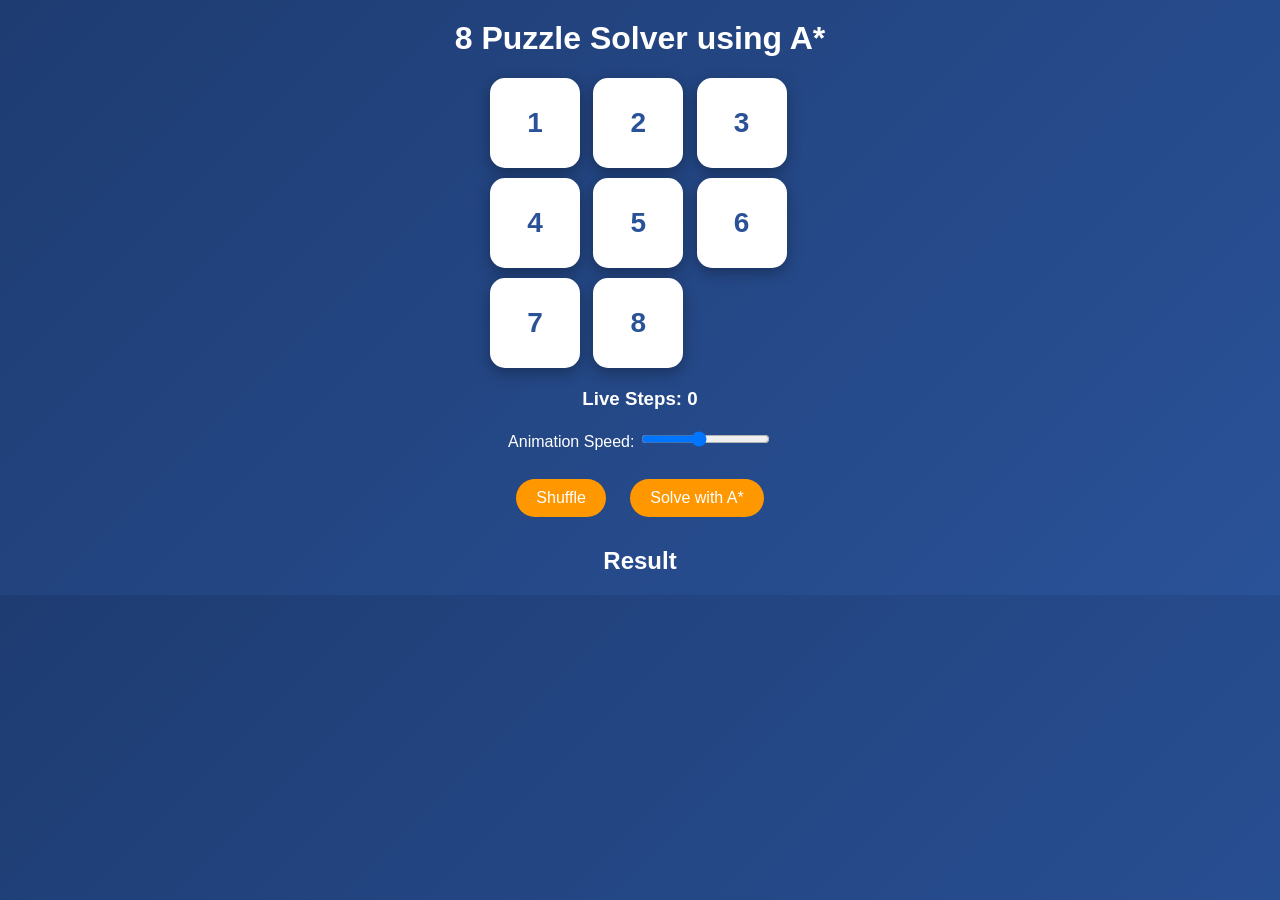
<file: templates/index.html>
<!DOCTYPE html>
<html>
<head>
    <title>8 Puzzle Solver - A*</title>
    <link rel="stylesheet" href="/static/style.css">
</head>
<body>

<h1>8 Puzzle Solver using A*</h1>

<div class="board" id="board"></div>

<h3>Live Steps: <span id="liveSteps">0</span></h3>

<label>Animation Speed:</label>
<input type="range" min="100" max="1000" value="500" id="speedSlider">

<br><br>

<button onclick="shuffle()">Shuffle</button>
<button id="solveBtn" onclick="solvePuzzle()">Solve with A*</button>

<h2>Result</h2>
<div id="result"></div>

<script src="/static/script.js"></script>

</body>
</html>
</file>
<file: static/style.css>
body {
    font-family: 'Segoe UI', sans-serif;
    background: linear-gradient(135deg, #1e3c72, #2a5298);
    color: white;
    text-align: center;
    margin: 0;
}

h1 {
    margin-top: 20px;
    font-size: 32px;
}

.container {
    margin-top: 30px;
}

.board {
    width: 300px;
    margin: 20px auto;
    display: grid;
    grid-template-columns: repeat(3, 1fr);
    gap: 10px;
}

.tile {
    width: 90px;
    height: 90px;
    background: white;
    color: #2a5298;
    font-size: 28px;
    font-weight: bold;
    display: flex;
    align-items: center;
    justify-content: center;
    cursor: pointer;
    border-radius: 15px;
    transition: 0.3s;
    box-shadow: 0 5px 15px rgba(0,0,0,0.3);
}

.tile:hover {
    transform: scale(1.05);
}

.tile {
    transition: all 0.3s ease;
}

.tile:active {
    transform: scale(0.9);
}

.empty {
    background: transparent;
    box-shadow: none;
    cursor: default;
}

button {
    padding: 10px 20px;
    margin: 10px;
    font-size: 16px;
    border-radius: 20px;
    border: none;
    cursor: pointer;
    background: #ff9800;
    color: white;
    transition: 0.3s;
}

button:hover {
    background: #e68900;
}
</file>
